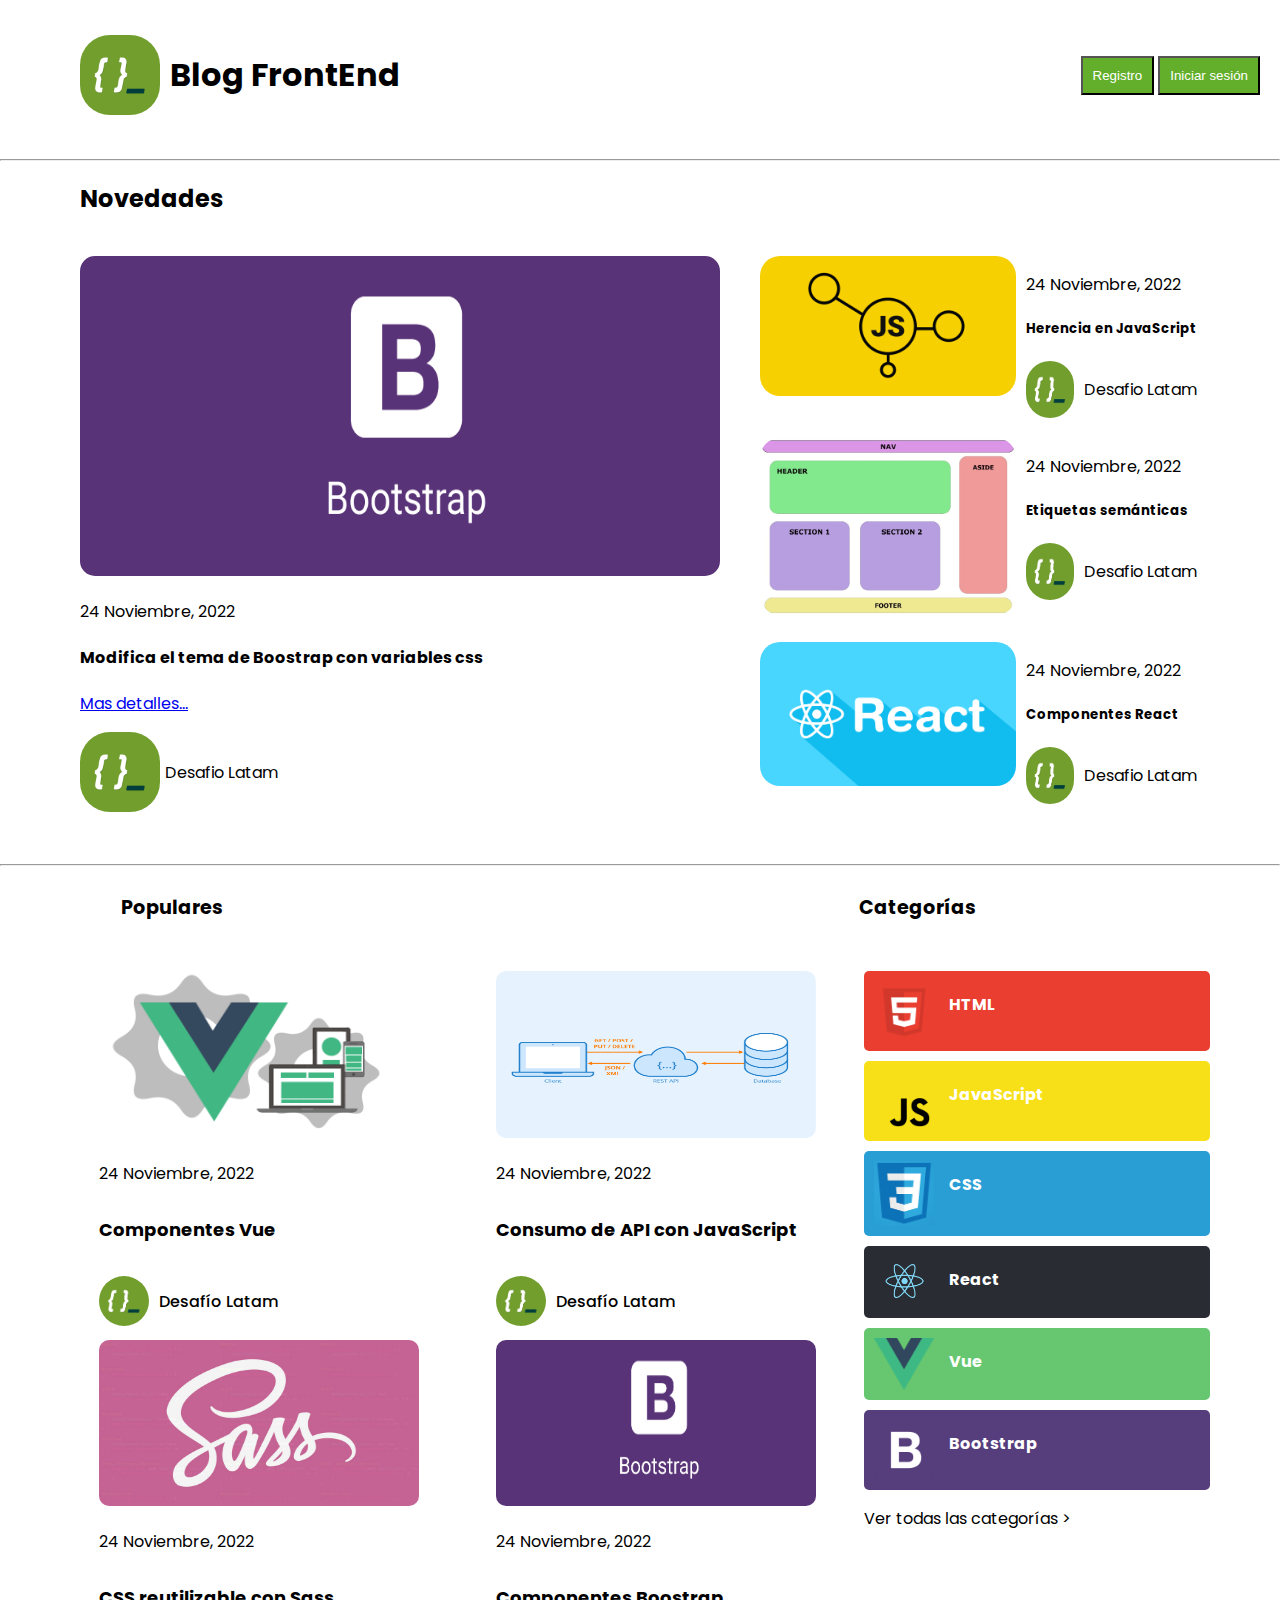
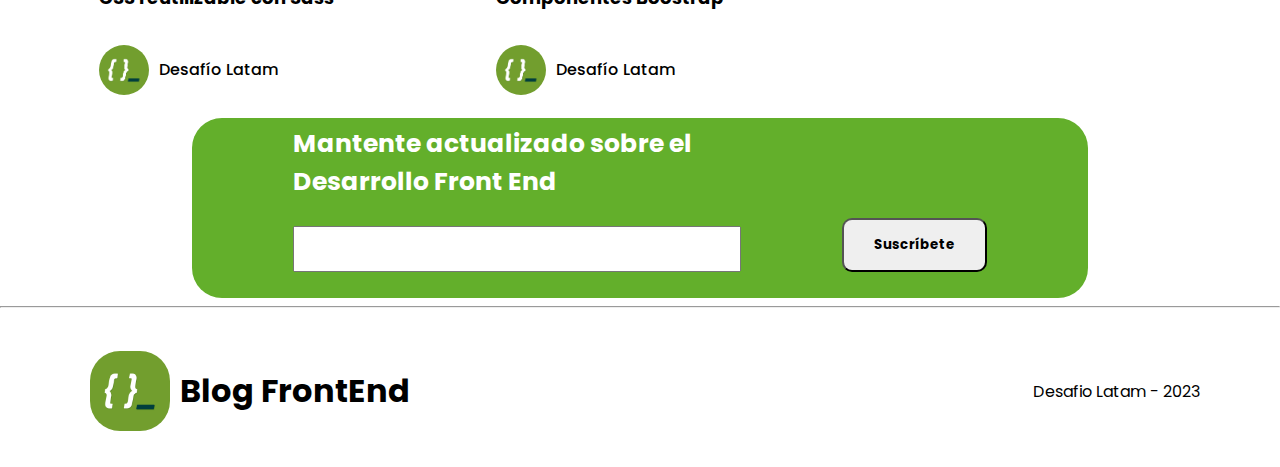
<file: index.html>
<!DOCTYPE html>
<html lang="en">
<head>
    <meta charset="UTF-8">
    <meta name="viewport" content="width=device-width, initial-scale=1.0">
    <title>Blog Frontend</title>
    <link rel="stylesheet" href="./assets/css/main.css">
    <!--fuente poppins-->
    <link rel="preconnect" href="https://fonts.googleapis.com">
    <link rel="preconnect" href="https://fonts.gstatic.com" crossorigin>
    <link href="https://fonts.googleapis.com/css2?family=Poppins:ital,wght@0,100;0,200;0,300;0,400;0,500;0,600;0,700;0,800;0,900;1,100;1,200;1,300;1,400;1,500;1,600;1,700;1,800;1,900&display=swap" rel="stylesheet">
</head>
<body>
    <header>
        <div class="logo">
            <div class="logo__box">
                <img src="./assets/img/logos/adl.png" alt="" class="logo__box--img">
                <h1>Blog FrontEnd</h1>
            </div>
        </div>
        <div class="btnredireccion">
            <button><a href="./assets/html/register.html">Registro</a></button>
            <button><a href="./assets/html/login.html">Iniciar sesión</a></button>
            
        </div>
        
    </header>
    <main>
        <!--Novedades-->
        <hr>
        <h2>Novedades</h2>
        <section>
            <div class="section1">
                <div class="section1__box">
                    <img src="./assets/img/posts/bootstrap.png" alt="" class="section1__box--img">
                    <p>24 Noviembre, 2022</p>
                    <h4>Modifica el tema de Boostrap con variables css</h4>
                    <p><a href="./assets/html/post.html">Mas detalles...</a></p>
                </div>
                <div class="logo__box">
                    <img src="./assets/img/logos/adl.png" alt="" class="logo__box--img">
                    <p>Desafio Latam</p>
                </div>
            </div>
            <div class="section1">
                <div class="section1__box2">
                    <div>
                        <img src="./assets/img/posts/Herencia-JS.png" alt="" class="section1__box2--img">
                    </div>
                    <div>
                        <p>24 Noviembre, 2022</p>
                        <h5>Herencia en JavaScript</h5>
                        <div class="section1__logo">
                            <img src="./assets/img/logos/adl.png" alt="" class="section1__logo--img">
                            <p>Desafio Latam</p>
                        </div>
                    </div>
                </div>
                <div class="section1__box2">
                    <div>
                        <img src="./assets/img/posts/Etiquetas-semánticas-HTML.png" alt="" class="section1__box2--img">
                    </div>
                    <div>
                        <p>24 Noviembre, 2022</p>
                        <h5>Etiquetas semánticas</h5>
                        <div class="section1__logo">
                            <img src="./assets/img/logos/adl.png" alt="" class="section1__logo--img">
                            <p>Desafio Latam</p>
                        </div>
                    </div>
                </div>
                <div class="section1__box2">
                    <div>
                        <img src="./assets/img/posts/reactComponents.png" alt="" class="section1__box2--img">
                    </div>
                    <div>
                        <p>24 Noviembre, 2022</p>
                        <h5>Componentes React</h5>
                        <div class="section1__logo">
                            <img src="./assets/img/logos/adl.png" alt="" class="section1__logo--img">
                            <p>Desafio Latam</p>
                        </div>
                    </div>
                </div>
            </div>
        </section>
        <hr>
        <!--populares-->
        <div class="titulos">
              <p class="titulo__popular">Populares</p>
              <p class="titulo__catego">Categorías</p>  
        </div>
        <section>
            <div class="tarjeta">
                <div class="tarjeta__box">
                    <img src="./assets/img/posts/vue-components.png" alt="" class="tarjeta__box--img">
                    <p>24 Noviembre, 2022</p>
                    <h5>Componentes Vue</h5>
                    <div class="tarjeta__boxlogo">
                        <img src="./assets/img/logos/adl.png" alt="" class="tarjeta__boxlogo--img">
                        <p>Desafío Latam</p>
                    </div>
                </div>
                <div class="tarjeta__box">
                    <img src="./assets/img/posts/api-js.png" alt="" class="tarjeta__box--img">
                    <p>24 Noviembre, 2022</p>
                    <h5>Consumo de API con JavaScript</h5>
                    <div class="tarjeta__boxlogo">
                        <img src="./assets/img/logos/adl.png" alt="" class="tarjeta__boxlogo--img">
                        <p>Desafío Latam</p>
                    </div>
                </div>
                <div class="tarjeta__box">
                    <img src="./assets/img/posts/sass.jpg" alt="" class="tarjeta__box--img">
                    <p>24 Noviembre, 2022</p>
                    <h5>CSS reutilizable con Sass</h5>
                    <div class="tarjeta__boxlogo">
                        <img src="./assets/img/logos/adl.png" alt="" class="tarjeta__boxlogo--img">
                        <p>Desafío Latam</p>
                    </div>
                </div>
                <div class="tarjeta__box">
                    <img src="./assets/img/posts/bootstrap.png" alt="" class="tarjeta__box--img">
                    <p>24 Noviembre, 2022</p>
                    <h5>Componentes Boostrap</h5>
                    <div class="tarjeta__boxlogo">
                        <img src="./assets/img/logos/adl.png" alt="" class="tarjeta__boxlogo--img">
                        <p>Desafío Latam</p>
                    </div>
                </div>
            </div>
            <!--categorías-->
            <div class="categoria">
                <div class="categoria__box html">
                    <img src="./assets/img/logos/html.png" alt="" class="categoria__box--img">
                    <p>HTML</p>
                </div>
                <div class="categoria__box javascript">
                    <img src="./assets/img/logos/js.png" alt="" class="categoria__box--img">
                    <p>JavaScript</p>
                </div>
                <div class="categoria__box css">
                    <img src="./assets/img/logos/css.png" alt="" class="categoria__box--img">
                    <p>CSS</p>
                </div>
                <div class="categoria__box react">
                    <img src="./assets/img/logos/react.png" alt="" class="categoria__box--img">
                    <p>React</p>
                </div>
                <div class="categoria__box vue">
                    <img src="./assets/img/logos/vue.png" alt="" class="categoria__box--img">
                    <p>Vue</p>
                </div>
                <div class="categoria__box boostrap">
                    <img src="./assets/img/logos/bootstrap-logo.png" alt="" class="categoria__box--img">
                    <p>Bootstrap</p>
                </div>
                <p>Ver todas las categorías ></p>
            </div>
        </section>
        <section class="subscripcion">
            <div class="subscripcion__box">
                <p>Mantente actualizado sobre el Desarrollo Front End</p>
                <input type="text">
            </div>
            <button>Suscríbete</button>
        </section>
    </main>
    <hr>
    <footer>
        <div class="logo">
            <div class="logo__box">
                <img src="./assets/img/logos/adl.png" alt="" class="logo__box--img">
                <h1>Blog FrontEnd</h1>
            </div>
        </div>
        <div>
            <p>Desafio Latam - 2023</p>
        </div>
    </footer>
</body>
</html>
</file>
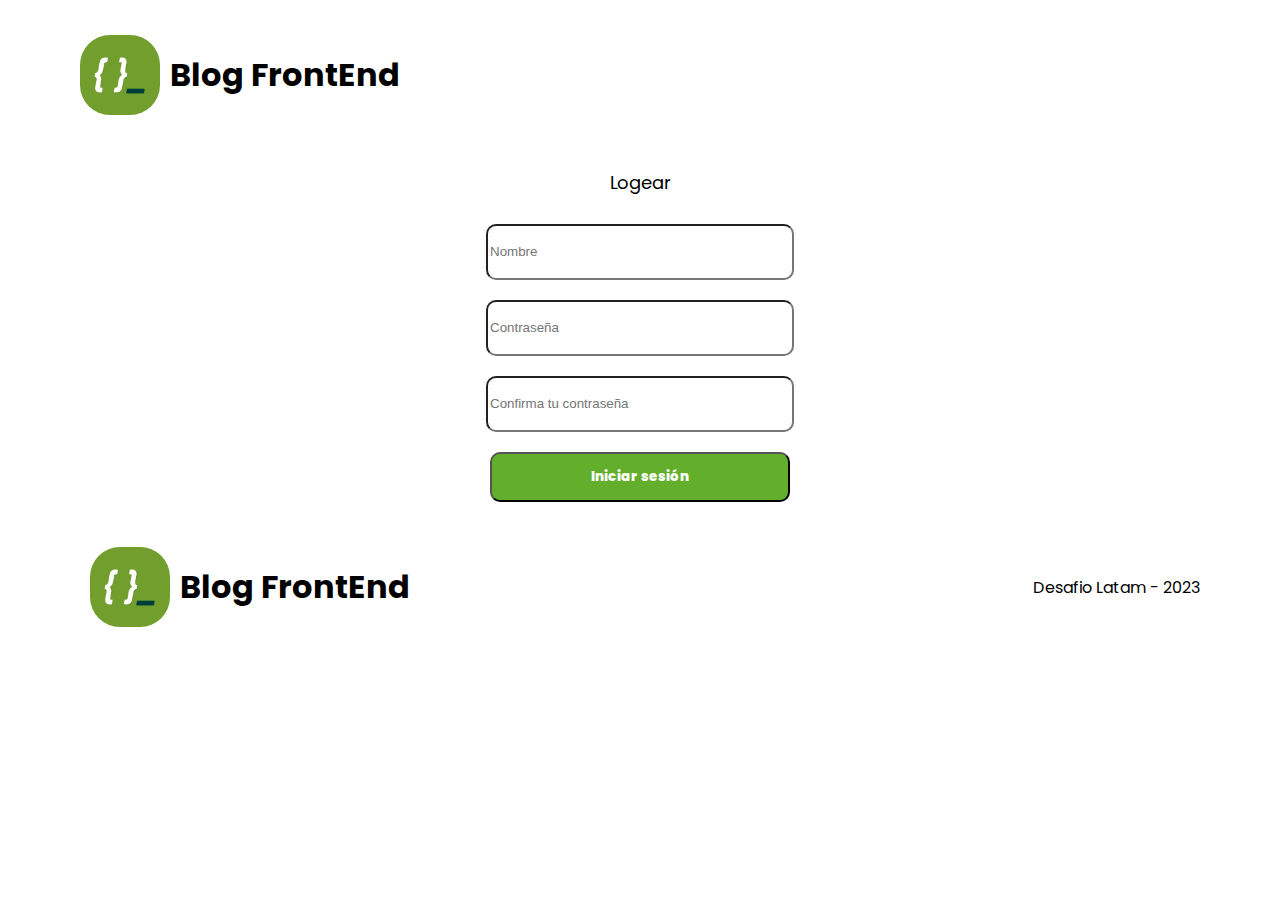
<file: assets/html/login.html>
<!DOCTYPE html>
<html lang="en">
<head>
    <meta charset="UTF-8">
    <meta name="viewport" content="width=device-width, initial-scale=1.0">
    <title>Blog Frontend</title>
    <link rel="stylesheet" href="../css/main.css">
    <!--fuente poppins-->
    <link rel="preconnect" href="https://fonts.googleapis.com">
    <link rel="preconnect" href="https://fonts.gstatic.com" crossorigin>
    <link href="https://fonts.googleapis.com/css2?family=Poppins:ital,wght@0,100;0,200;0,300;0,400;0,500;0,600;0,700;0,800;0,900;1,100;1,200;1,300;1,400;1,500;1,600;1,700;1,800;1,900&display=swap" rel="stylesheet">
</head>
<body>
    <header>
        <div class="logo">
            <div class="logo__box">
                <img src="../img/logos/adl.png" alt="" class="logo__box--img">
                <h1>Blog FrontEnd</h1>
            </div>
        </div>
    </header>
    <main>
        <form action="" class="form">
            <p>Logear</p>
            <input type="text" placeholder="Nombre">
            <input type="text" placeholder="Contraseña">
            <input type="text" placeholder="Confirma tu contraseña">
            <button class="a">
                <a href="../../index.html">Iniciar sesión</a>
            </button>
                        
        </form>
    </main>
    <footer>
        <div class="logo">
            <div class="logo__box">
                <img src="../img/logos/adl.png" alt="" class="logo__box--img">
                <h1>Blog FrontEnd</h1>
            </div>
        </div>
        <div>
            <p>Desafio Latam - 2023</p>
        </div>
    </footer>
</body>
</html>
</file>
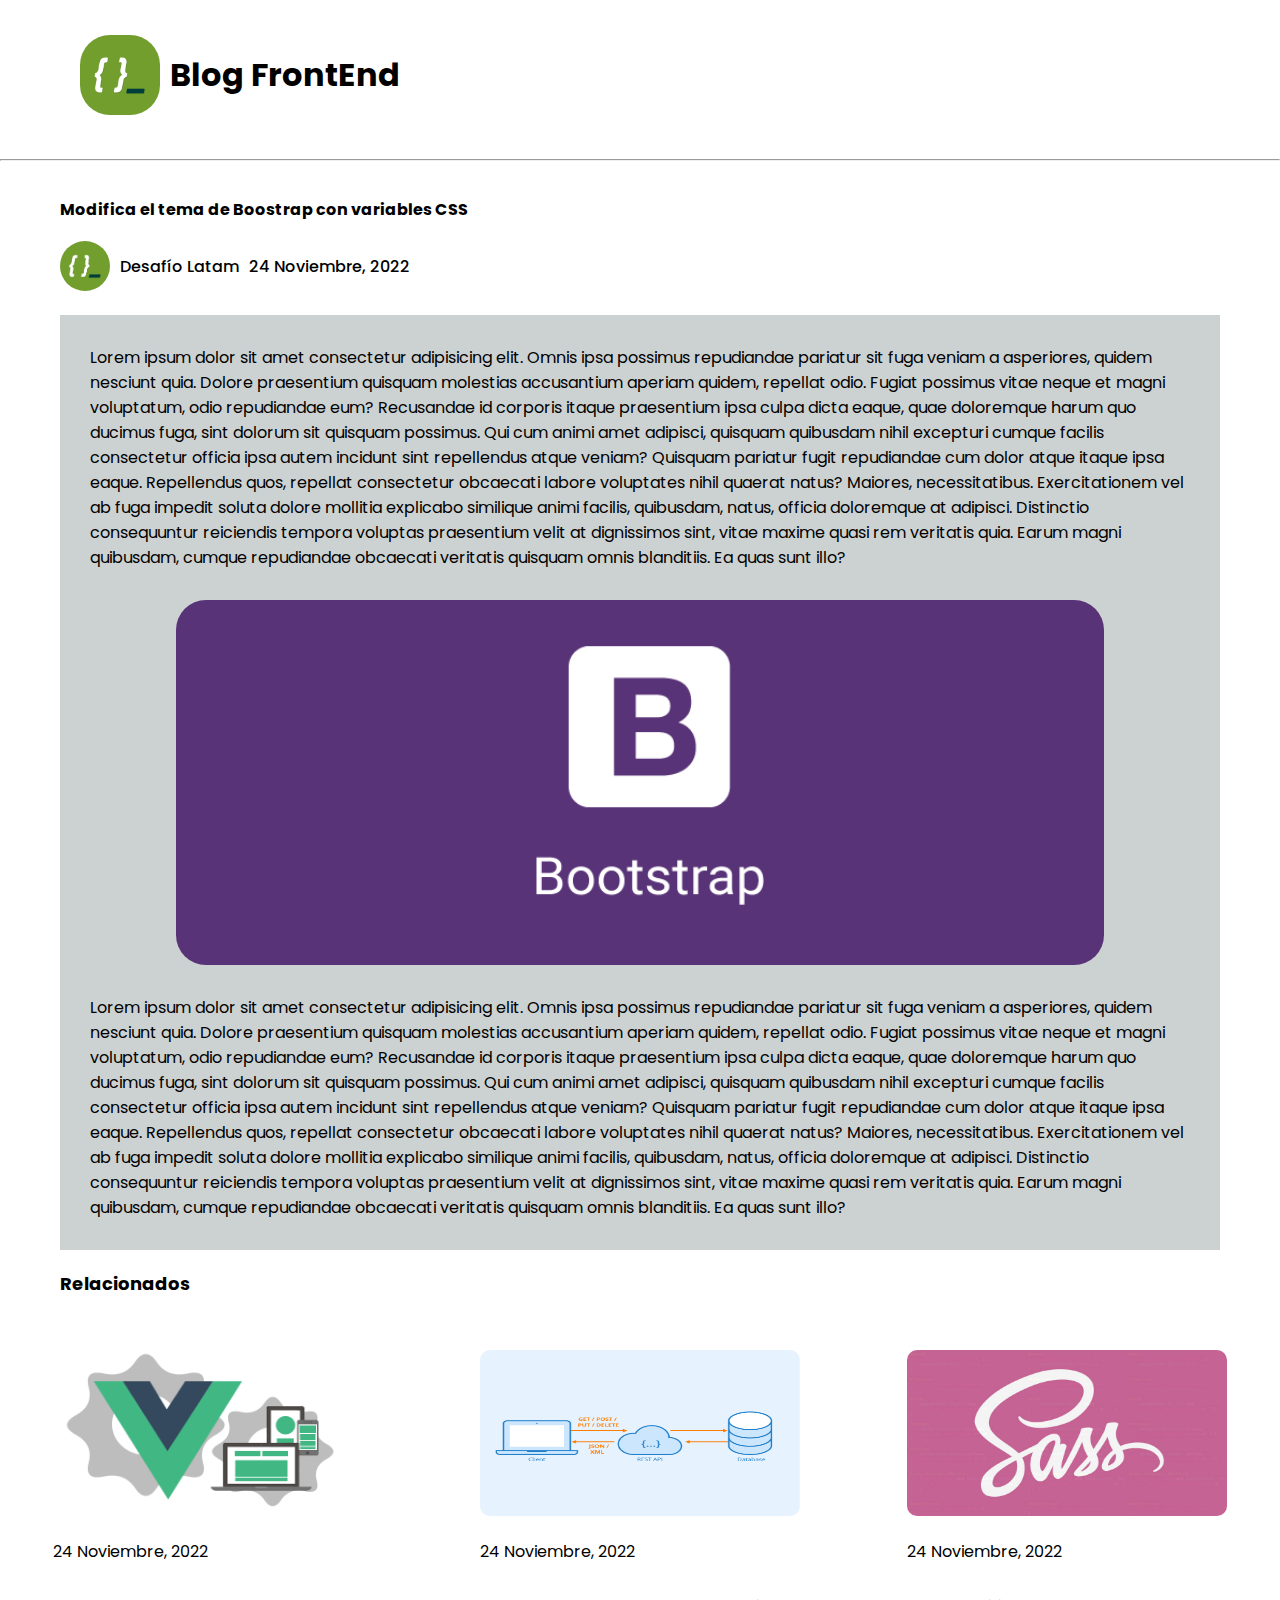
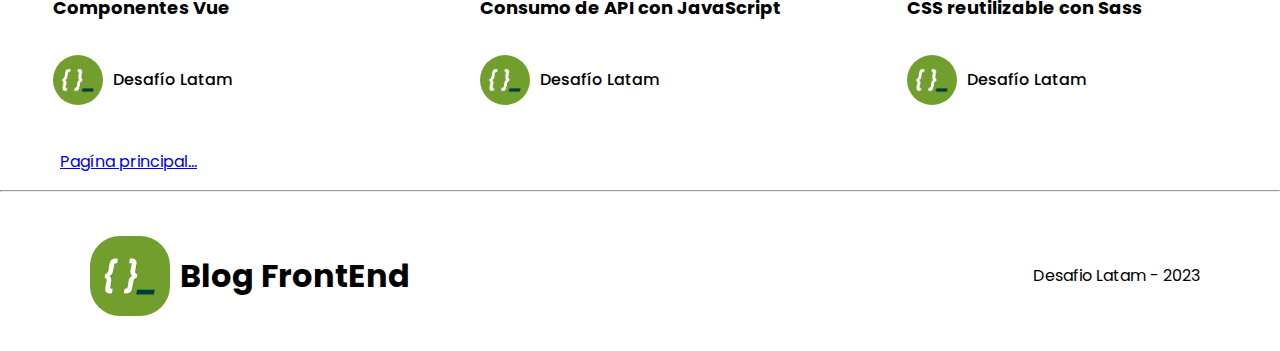
<file: assets/html/post.html>
<!DOCTYPE html>
<html lang="en">
<head>
    <meta charset="UTF-8">
    <meta name="viewport" content="width=device-width, initial-scale=1.0">
    <title>Blog Frontend</title>
    <link rel="stylesheet" href="../css/main.css">
    <!--fuente poppins-->
    <link rel="preconnect" href="https://fonts.googleapis.com">
    <link rel="preconnect" href="https://fonts.gstatic.com" crossorigin>
    <link href="https://fonts.googleapis.com/css2?family=Poppins:ital,wght@0,100;0,200;0,300;0,400;0,500;0,600;0,700;0,800;0,900;1,100;1,200;1,300;1,400;1,500;1,600;1,700;1,800;1,900&display=swap" rel="stylesheet">
</head>
<body>
    <header>
        <div class="logo">
            <div class="logo__box">
                <img src="../img/logos/adl.png" alt="" class="logo__box--img">
                <h1>Blog FrontEnd</h1>
            </div>
        </div>
    </header>
    <main>
    <hr>
    <section class="titulopost">
        <p class="titulopost__p">Modifica el tema de Boostrap con variables CSS</p>
        <div class="tarjeta__boxlogo">
            <img src="../img/logos/adl.png" alt="" class="tarjeta__boxlogo--img">
            <p>Desafío Latam</p>
            <p>24 Noviembre, 2022</p>
        </div>
    </section>
    <section class="information">
        <p>Lorem ipsum dolor sit amet consectetur adipisicing elit. Omnis ipsa possimus repudiandae pariatur sit fuga veniam a asperiores, quidem nesciunt quia. Dolore praesentium quisquam molestias accusantium aperiam quidem, repellat odio.
        Fugiat possimus vitae neque et magni voluptatum, odio repudiandae eum? Recusandae id corporis itaque praesentium ipsa culpa dicta eaque, quae doloremque harum quo ducimus fuga, sint dolorum sit quisquam possimus.
        Qui cum animi amet adipisci, quisquam quibusdam nihil excepturi cumque facilis consectetur officia ipsa autem incidunt sint repellendus atque veniam? Quisquam pariatur fugit repudiandae cum dolor atque itaque ipsa eaque.
        Repellendus quos, repellat consectetur obcaecati labore voluptates nihil quaerat natus? Maiores, necessitatibus. Exercitationem vel ab fuga impedit soluta dolore mollitia explicabo similique animi facilis, quibusdam, natus, officia doloremque at adipisci.
        Distinctio consequuntur reiciendis tempora voluptas praesentium velit at dignissimos sint, vitae maxime quasi rem veritatis quia. Earum magni quibusdam, cumque repudiandae obcaecati veritatis quisquam omnis blanditiis. Ea quas sunt illo?</p>
        <img src="../img/posts/bootstrap.png" alt="">
        <p>Lorem ipsum dolor sit amet consectetur adipisicing elit. Omnis ipsa possimus repudiandae pariatur sit fuga veniam a asperiores, quidem nesciunt quia. Dolore praesentium quisquam molestias accusantium aperiam quidem, repellat odio.
            Fugiat possimus vitae neque et magni voluptatum, odio repudiandae eum? Recusandae id corporis itaque praesentium ipsa culpa dicta eaque, quae doloremque harum quo ducimus fuga, sint dolorum sit quisquam possimus.
            Qui cum animi amet adipisci, quisquam quibusdam nihil excepturi cumque facilis consectetur officia ipsa autem incidunt sint repellendus atque veniam? Quisquam pariatur fugit repudiandae cum dolor atque itaque ipsa eaque.
            Repellendus quos, repellat consectetur obcaecati labore voluptates nihil quaerat natus? Maiores, necessitatibus. Exercitationem vel ab fuga impedit soluta dolore mollitia explicabo similique animi facilis, quibusdam, natus, officia doloremque at adipisci.
            Distinctio consequuntur reiciendis tempora voluptas praesentium velit at dignissimos sint, vitae maxime quasi rem veritatis quia. Earum magni quibusdam, cumque repudiandae obcaecati veritatis quisquam omnis blanditiis. Ea quas sunt illo?</p>
        
    </section>
<!--populares-->
    <div class="titulos__relacionados">
        <p >Relacionados</p>
    </div>
    <section class="pretarjeta">
        <div class="tarjeta">
            <div class="tarjeta__box">
                <img src="../img/posts/vue-components.png" alt="" class="tarjeta__box--img">
                <p>24 Noviembre, 2022</p>
                <h5>Componentes Vue</h5>
                <div class="tarjeta__boxlogo">
                    <img src="../img/logos/adl.png" alt="" class="tarjeta__boxlogo--img">
                    <p>Desafío Latam</p>
                </div>
            </div>
            <div class="tarjeta__box">
                <img src="../img/posts/api-js.png" alt="" class="tarjeta__box--img">
                <p>24 Noviembre, 2022</p>
                <h5>Consumo de API con JavaScript</h5>
                <div class="tarjeta__boxlogo">
                    <img src="../img/logos/adl.png" alt="" class="tarjeta__boxlogo--img">
                    <p>Desafío Latam</p>
                </div>
            </div>
            <div class="tarjeta__box">
                <img src="../img/posts/sass.jpg" alt="" class="tarjeta__box--img">
                <p>24 Noviembre, 2022</p>
                <h5>CSS reutilizable con Sass</h5>
                <div class="tarjeta__boxlogo">
                    <img src="../img/logos/adl.png" alt="" class="tarjeta__boxlogo--img">
                    <p>Desafío Latam</p>
                </div>
             </div>
        </div>
    </section>
    <p class="apaginaprincipal"><a href="../../index.html">Pagína principal...</a></p>
    <hr>
</main>
    <footer>
        <div class="logo">
            <div class="logo__box">
                <img src="../img/logos/adl.png" alt="" class="logo__box--img">
                <h1>Blog FrontEnd</h1>
            </div>
        </div>
        <div>
            <p>Desafio Latam - 2023</p>
        </div>
    </footer>
</body>
</html>
</file>
<file: assets/css/main.css>
@charset "UTF-8";
body {
  font-family: "Poppins", sans-serif;
}

.btnredireccion button {
  background-color: #63AF2B;
  padding: 10px;
}

.btnredireccion a {
  color: #ffffff;
  text-decoration: none;
}

.form button {
  margin: 10px;
  width: 300px;
  height: 50px;
  border-radius: 10px;
  font-family: "Poppins", sans-serif;
  font-weight: 800;
}

.form .a {
  display: flex;
  justify-content: center;
  align-items: center;
  background-color: #63AF2B;
}

.form .b {
  display: flex;
  justify-content: space-around;
  align-items: center;
}

.a a {
  color: #ffffff;
  text-decoration: none;
}

.subscripcion button {
  padding: 15px 30px;
  border-radius: 10px;
  font-family: "Poppins", sans-serif;
  font-weight: 700;
}

.tarjeta__box--img {
  width: 25vw;
  height: 13vw;
  border-radius: 10px;
  margin-top: 10px;
}

.tarjeta {
  display: flex;
  flex-wrap: wrap;
  justify-content: space-around;
}

.tarjeta__boxlogo--img {
  width: 50px;
  border-radius: 50px;
}

.tarjeta__boxlogo {
  display: flex;
  align-items: center;
}

.tarjeta__box h5 {
  font-weight: 700;
  font-size: large;
}

.tarjeta__box p {
  font-weight: 400;
}

.section1__box h4 {
  font-weight: 700;
}

.tarjeta__boxlogo p {
  padding-left: 10px;
  font-weight: 500;
}

.form input {
  margin: 10px;
  width: 300px;
  height: 50px;
  border-radius: 10px;
}

.subscripcion input {
  height: 40px;
}

footer {
  display: flex;
  justify-content: space-between;
  align-items: center;
  margin-left: 10px;
  margin-right: 80px;
}

.logo {
  margin: 30px;
  margin-left: 80px;
}

.logo__box--img {
  width: 80px;
  border-radius: 30px;
}

.logo__box {
  display: flex;
  align-items: center;
}

h1 {
  padding-left: 10px;
}

header {
  display: flex;
  align-items: center;
  justify-content: space-between;
  margin-right: 20px;
}

body {
  margin: 0;
  padding: 0;
}

section {
  display: flex;
  margin: 20px 60px 20px 60px;
}

@media screen and (max-width: 720px) {
  section {
    flex-direction: column;
  }
}
.section1 {
  display: flex;
  flex-direction: column;
  margin: 20px;
}

.section1__box--img {
  width: 50vw;
  border-radius: 15px;
  height: 25vw;
}

.section1__box2--img {
  width: 20vw;
  border-radius: 20px;
  margin-right: 10px;
}

.section1__box2 {
  display: flex;
}

.section1__logo--img {
  width: 3rem;
  margin-right: 10px;
  border-radius: 50px;
}

.section1__logo {
  display: flex;
}

.section1__box2 {
  margin-bottom: 20px;
}

h2 {
  margin-left: 80px;
}

.logo__box p {
  padding-left: 5px;
}

/*---------Categorías-------------*/
.categoria__box--img {
  width: 60px;
  padding: 10px;
}

.categoria__box {
  display: flex;
  margin: 10px;
  border-radius: 5px;
}

.categoria p {
  padding-left: 10px;
}

.html {
  background-color: #E93E30;
}

.javascript {
  background-color: #F7E018;
}

.css {
  background-color: #299ED5;
}

.react {
  background-color: #292C33;
}

.vue {
  background-color: #67C770;
}

.boostrap {
  background-color: #563D7C;
}

.categoria__box p {
  padding: 5px;
  color: #ffffff;
  font-weight: 700;
  font-style: normal;
  width: 20vw;
}

.titulos {
  display: flex;
  justify-content: space-around;
  font-weight: 700;
  font-size: larger;
}

.titulo__catego {
  padding-right: 184px;
}

.titulo__popular {
  padding-right: 395px;
}

.subscripcion {
  background-color: #63AF2B;
  display: flex;
  justify-content: space-evenly;
  align-items: flex-end;
  width: 70vw;
  height: 10vw;
  border-radius: 30px;
  padding-bottom: 2vw;
  padding-top: 2vw;
  margin: auto;
}

.subscripcion__box {
  font-weight: 700;
  color: #ffffff;
  font-size: 25px;
  width: 50%;
  display: flex;
  flex-direction: column;
}

.form {
  display: flex;
  flex-direction: column;
  align-items: center;
}

.form p {
  font-size: large;
}

.fa-brands {
  font-size: 30px;
}

.information {
  display: flex;
  flex-direction: column;
  background-color: #CCD1D1;
  align-items: center;
}

.information img {
  width: 80%;
  border-radius: 30px;
}

.information p {
  margin: 30px;
}

.pretarjeta {
  display: inline;
}

.titulos__relacionados {
  margin-left: 60px;
  font-weight: 700;
  font-size: large;
}

.titulopost {
  display: flex;
  flex-direction: column;
}
.titulopost .titulopost__p {
  font-weight: 700;
}

.apaginaprincipal {
  margin-left: 60px;
}/*# sourceMappingURL=main.css.map */
</file>
